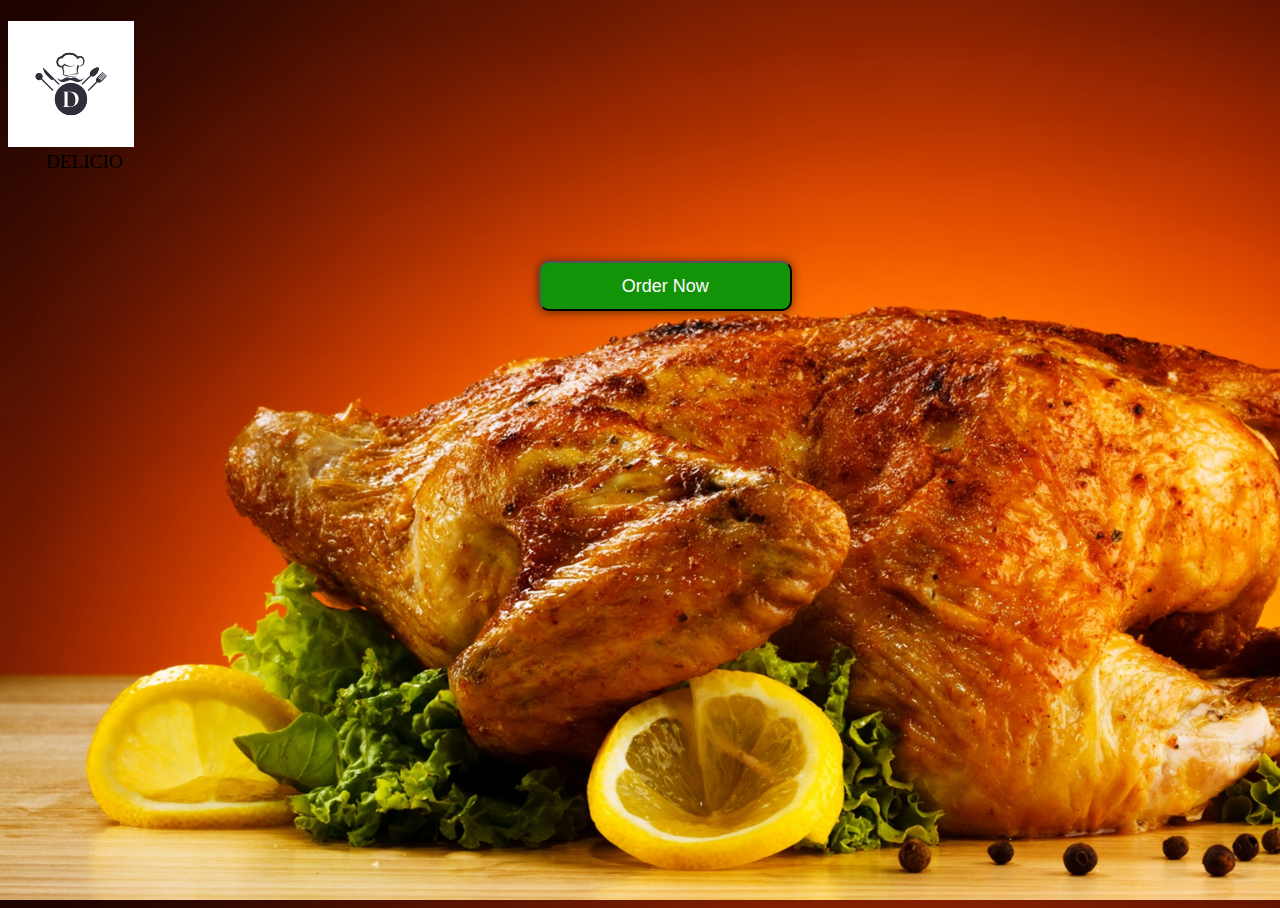
<file: index.html>
<!DOCTYPE html>
<html lang="en">
<head>
    <meta charset="UTF-8">
    <meta name="viewport" content="width=device-width, initial-scale=1.0">
    <link rel="stylesheet" href="style.css">
    <title>DELICIO</title>
</head>
<body background="pizza.jpg">
    <div class="logo">
        <img src="d.png" width="10%" style="margin-top: 1%;"><section class="name" style="margin-left: 3%;font-size: larger;">DELICIO</section>
    </div>
    <button class="b1"><a class="b11" href="index1.html">Order&nbsp;Now</a></button>
</body>
</html>
</file>
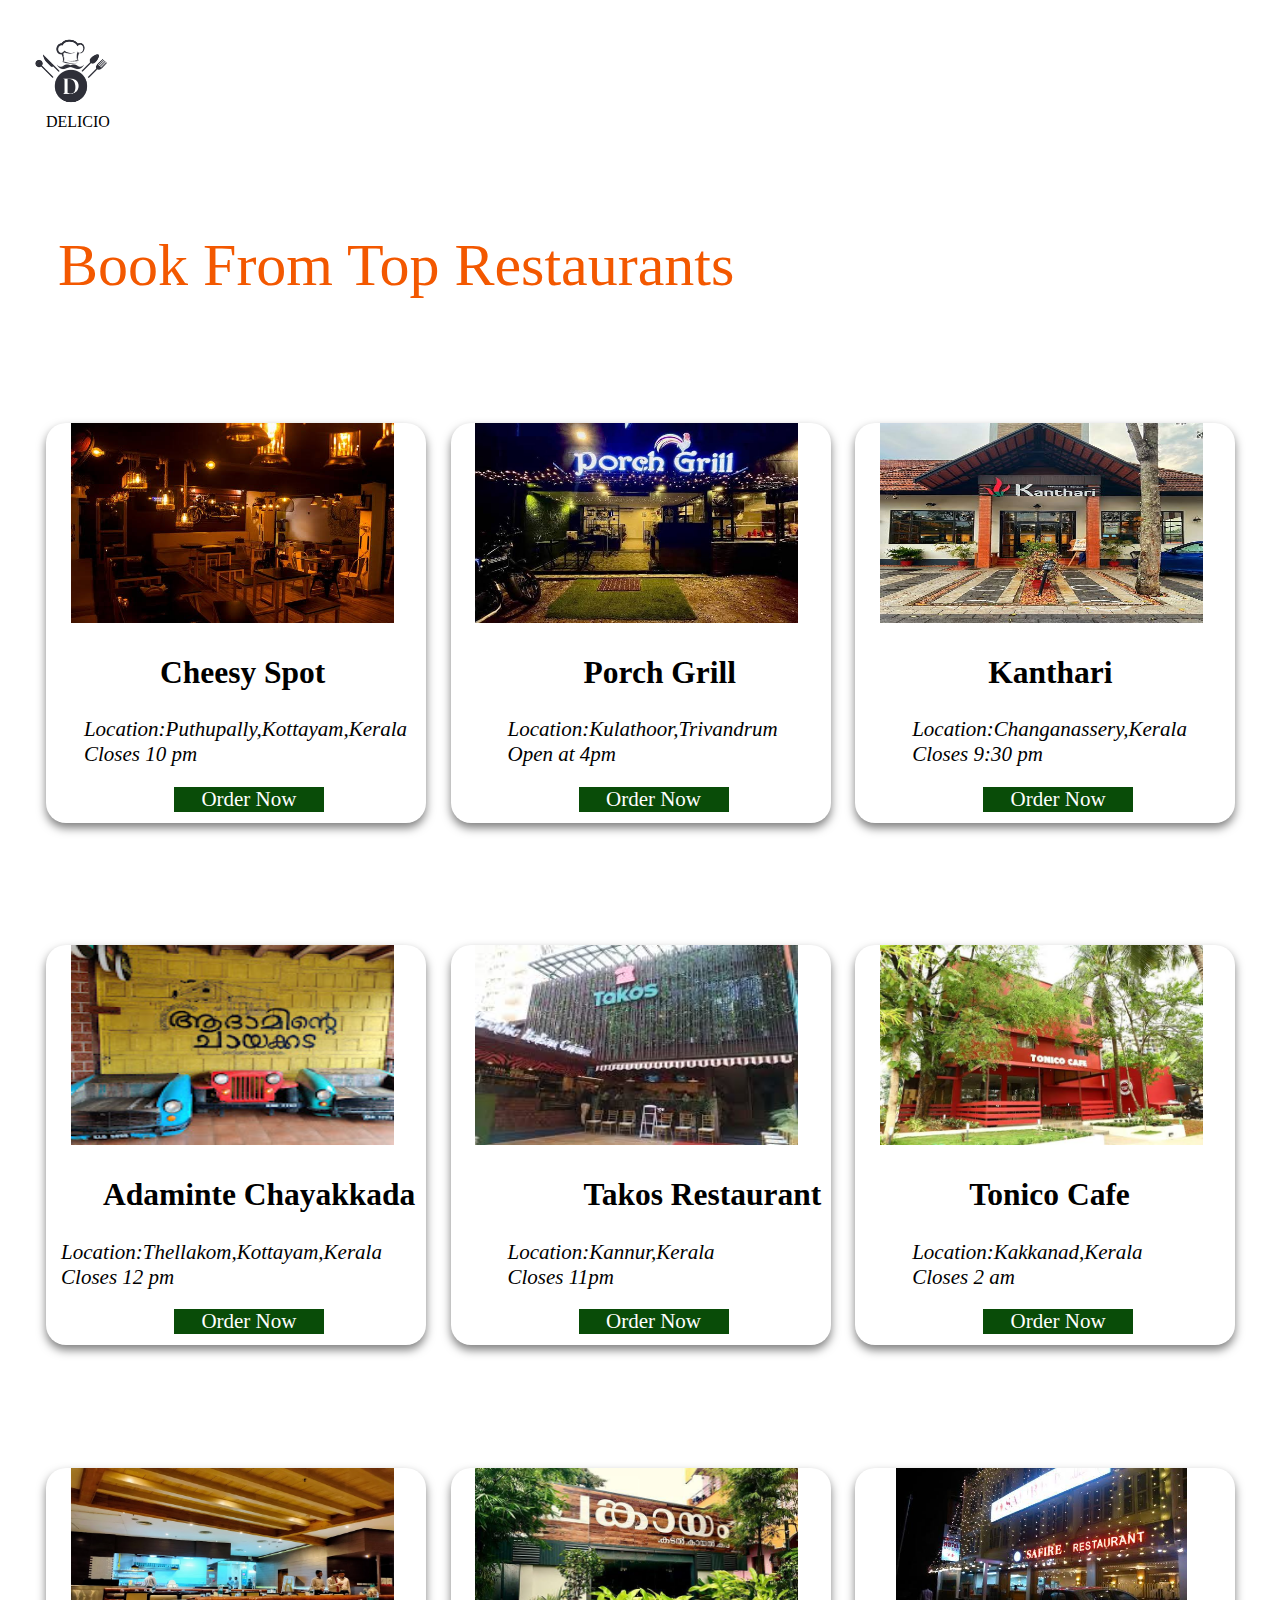
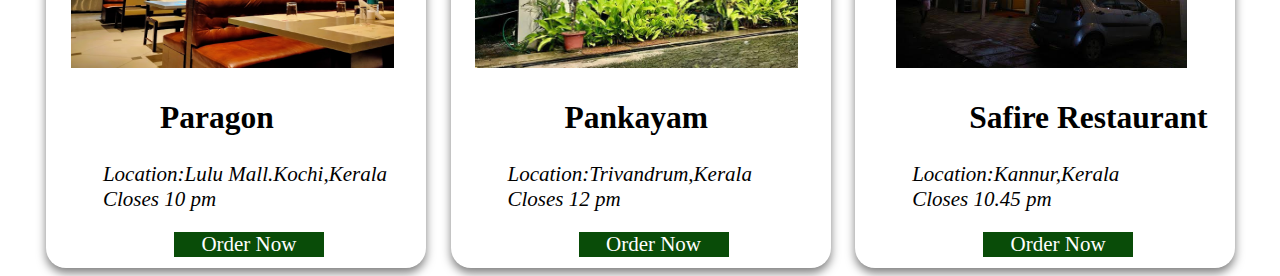
<file: index1.html>
<!DOCTYPE html>
<html lang="en">
<head>
    <meta charset="UTF-8">
    <meta name="viewport" content="width=device-width, initial-scale=1.0">
    <title>DELICIO</title>
</head>
<link rel="stylesheet" href="styles1.css">
<body>
    <div class="logo">
        <img src="d.png" width="10%"><section class="name">DELICIO</section>
    </div>
    <div class="courses1">
        <section class="courses" id="courses">
            Book From Top Restaurants
        </section>
     </div>
    <div class="joblist">
        <div class="j1">
            <div class="i"><img src="images (4) (19).jpeg" width="100%" height="200px" style="margin-left: -10%; "></div>
            <h2 class="j11" style="color: black;align-items: center;margin-left: 30%;">Cheesy Spot</h2>
            <i class="j12" style="color: black;margin-left: 10%;">Location:Puthupally,Kottayam,Kerala</i>
            <br>
            <i class="j12" style="color: black;margin-left: 10%;">Closes 10 pm</i><br>
            <a class="apply1" style="margin-left: 10%;" href="order.html">Order Now</a>
        </i>
        </div>
        <div class="j2">
            <div class="i"><img src="images (4) (20).jpeg" width="100%" height="200px" style="margin-left: -10%;"></div>
            <h2 class="j11" style="color: black;align-items: center;margin-left: 35%;">Porch Grill</h2>
            <i class="j12" style="color: black;margin-left: 15%;">Location:Kulathoor,Trivandrum</i>
            <br>
            <i class="j12" style="color: black;margin-left: 15%;">Open at 4pm</i><br>
            <a class="apply1" style="margin-left: 10%;" href="order.html">Order Now</a>
        
        </div>
        <div class="j3">
            <div class="i"><img src="images (4) (21).jpeg" width="100%" height="200px" style="margin-left: -10%;"></div>
            <h2 class="j11" style="color: black;align-items: center;margin-left: 35%;">Kanthari</h2>
            <i class="j12" style="color: black;margin-left: 15%;">Location:Changanassery,Kerala</i>
            <br>
            <i class="j12" style="color: black;margin-left: 15%;">Closes 9:30 pm</i><br>
            <a class="apply1" style="margin-left: 10%;" href="order.html">Order Now</a>
        
        </div>
    </div>
    <div class="joblist">
        <div class="j1">
            <div class="i"><img src="2023-09-22.jpg" width="100%" height="200px" style="margin-left: -10%;"></div>
            <h2 class="j12" style="color: black;align-items: center;margin-left: 15%;">Adaminte Chayakkada</h2>
            <i class="j12" style="color: black;margin-left: 4%;">Location:Thellakom,Kottayam,Kerala</i>
            <br>
            <i class="j12" style="color: black;margin-left: 4%;">Closes 12 pm</i><br>
            <a class="apply1" style="margin-left: 10%;" href="order.html">Order Now</a>
        </i>
        </div>
        <div class="j2">
            <div class="i"><img src="9.jpeg" width="100%" height="200px" style="margin-left: -10%;"></div>
            <h2 class="j11" style="color: black;align-items: center;margin-left: 35%;">Takos Restaurant</h2>
            <i class="j12" style="color: black;margin-left: 15%;">Location:Kannur,Kerala</i>
            <br>
            <i class="j12" style="color: black;margin-left: 15%;">Closes 11pm</i><br>
            <a class="apply1" style="margin-left: 10%;" href="order.html">Order Now</a>
        </i>
        </div>
        <div class="j3">
            <div class="i"><img src="images (4) (23).jpeg" width="100%" height="200px" style="margin-left: -10%;"></div>
            <h2 class="j11" style="color: black;align-items: center;margin-left: 30%;">Tonico Cafe</h2>
            <i class="j12" style="color: black;margin-left: 15%;">Location:Kakkanad,Kerala</i>
            <br>
            <i class="j12" style="color: black;margin-left: 15%;">Closes 2 am</i><br>
            <a class="apply1" style="margin-left: 10%;" href="order.html">Order Now</a>
        
        </div>
    </div>
    <div class="joblist">
        <div class="j1">
            <div class="i"><img src="10.jpg" width="100%" height="200px" style="margin-left: -10%;"></div>
            <h2 class="j12" style="color: black;align-items: center;margin-left: 30%;">Paragon</h2>
            <i class="j12" style="color: black;margin-left: 15%;margin-top: 5%;">Location:Lulu Mall.Kochi,Kerala</i>
            <br>
            <i class="j12" style="color: black;margin-left: 15%;">Closes 10 pm</i><br>
            <a class="apply1" style="margin-left: 10%;" href="order.html">Order Now</a>
        </i>
        </div>
        <div class="j2">
            <div class="i"><img src="images (4) (25).jpeg" width="100%" height="200px" style="margin-left: -10%;"></div>
            <h2 class="j11" style="color: black;align-items: center;margin-left: 30%;">Pankayam</h2>
            <i class="j12" style="color: black;margin-left: 15%;margin-top: 5%;">Location:Trivandrum,Kerala</i>
            <br>
            <i class="j12" style="color: black;margin-left: 15%;">Closes 12 pm</i><br>
            <a class="apply1" style="margin-left: 10%;" href="order.html">Order Now</a>
        
        </div>
        <div class="j3">
            <div class="i"><img src="11.jpeg" width="90%" height="200px" style="margin-left: -5%;"></div>
            <h2 class="j11" style="color: rgb(0, 0, 0);align-items: center;margin-left: 30%;">Safire Restaurant</h2>
            <i class="j12" style="color: black;margin-left: 15%;margin-top: 5%;">Location:Kannur,Kerala</i>
            <br>
            <i class="j12" style="color: black;margin-left: 15%;">Closes 10.45 pm</i><br>
            <a class="apply1" style="margin-left: 10%;" href="order.html">Order Now</a>
        
        </div>
    </div>
</body>
</html>
</file>
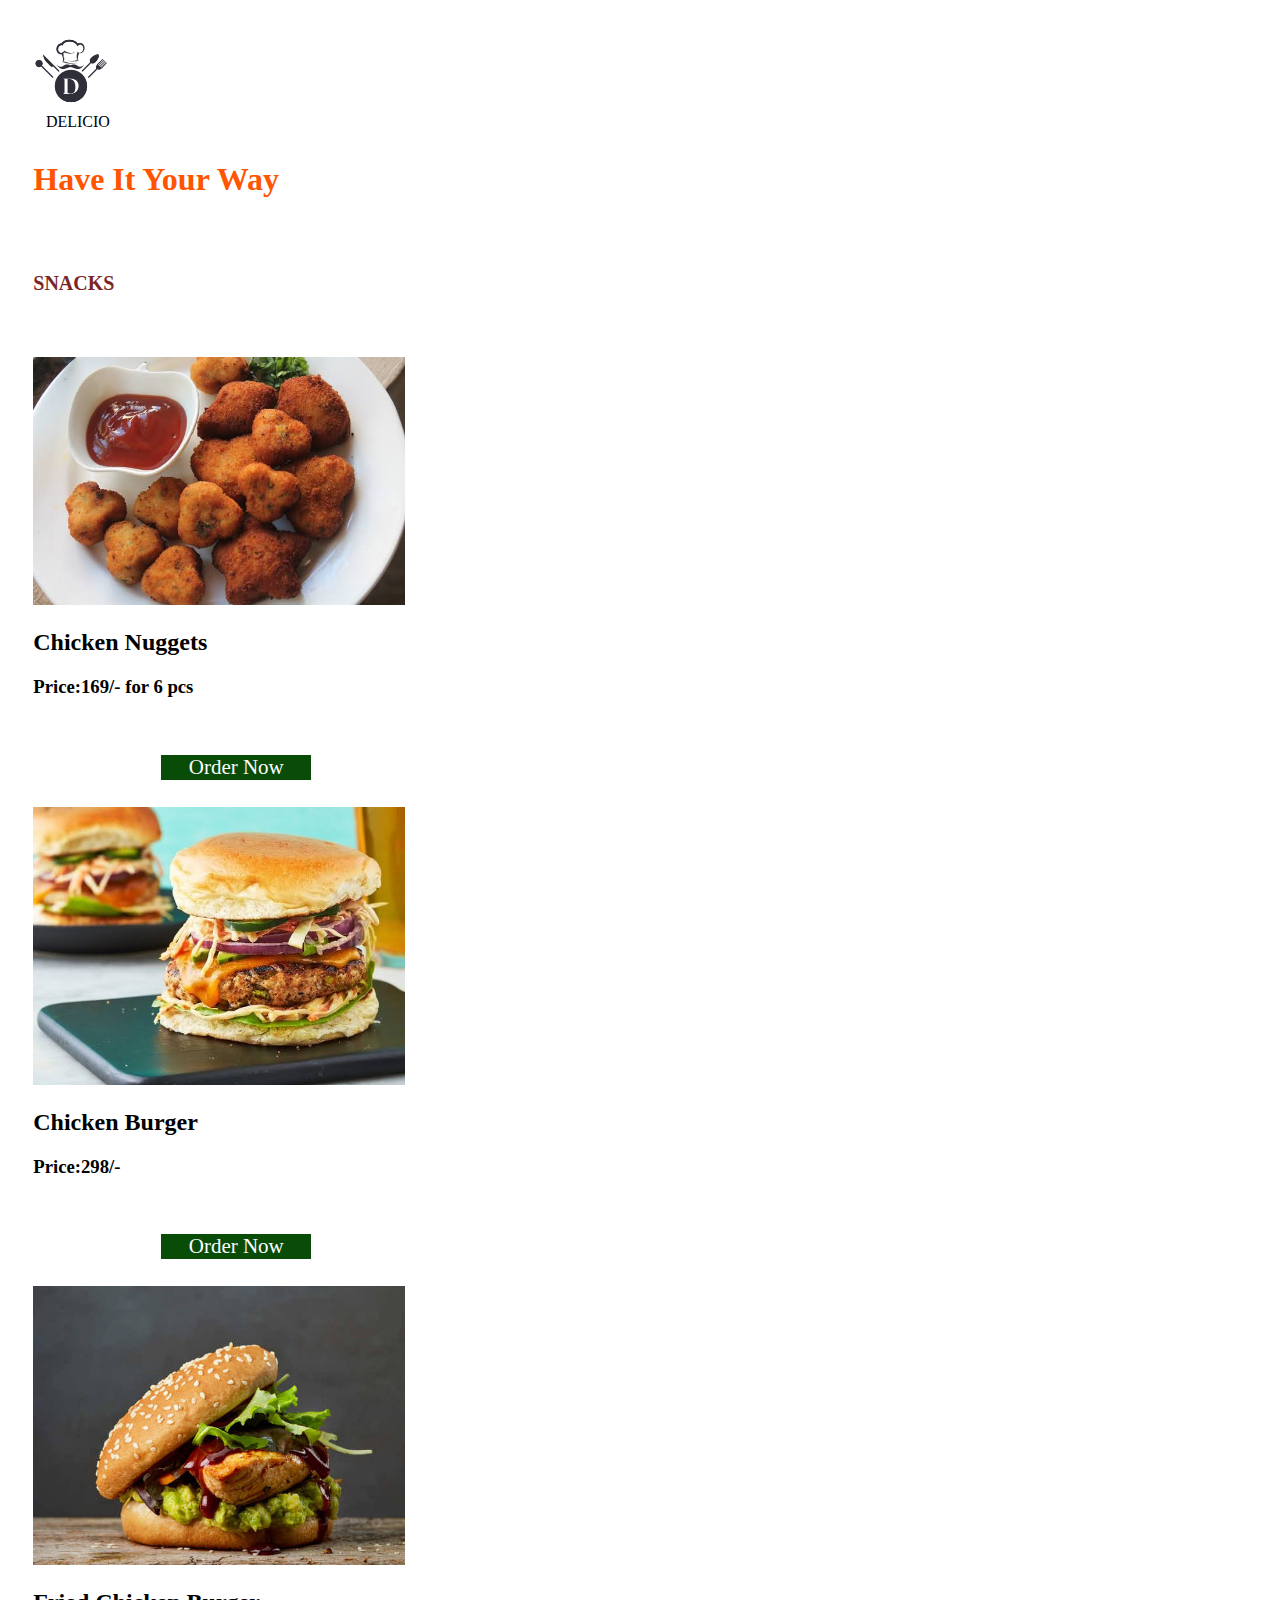
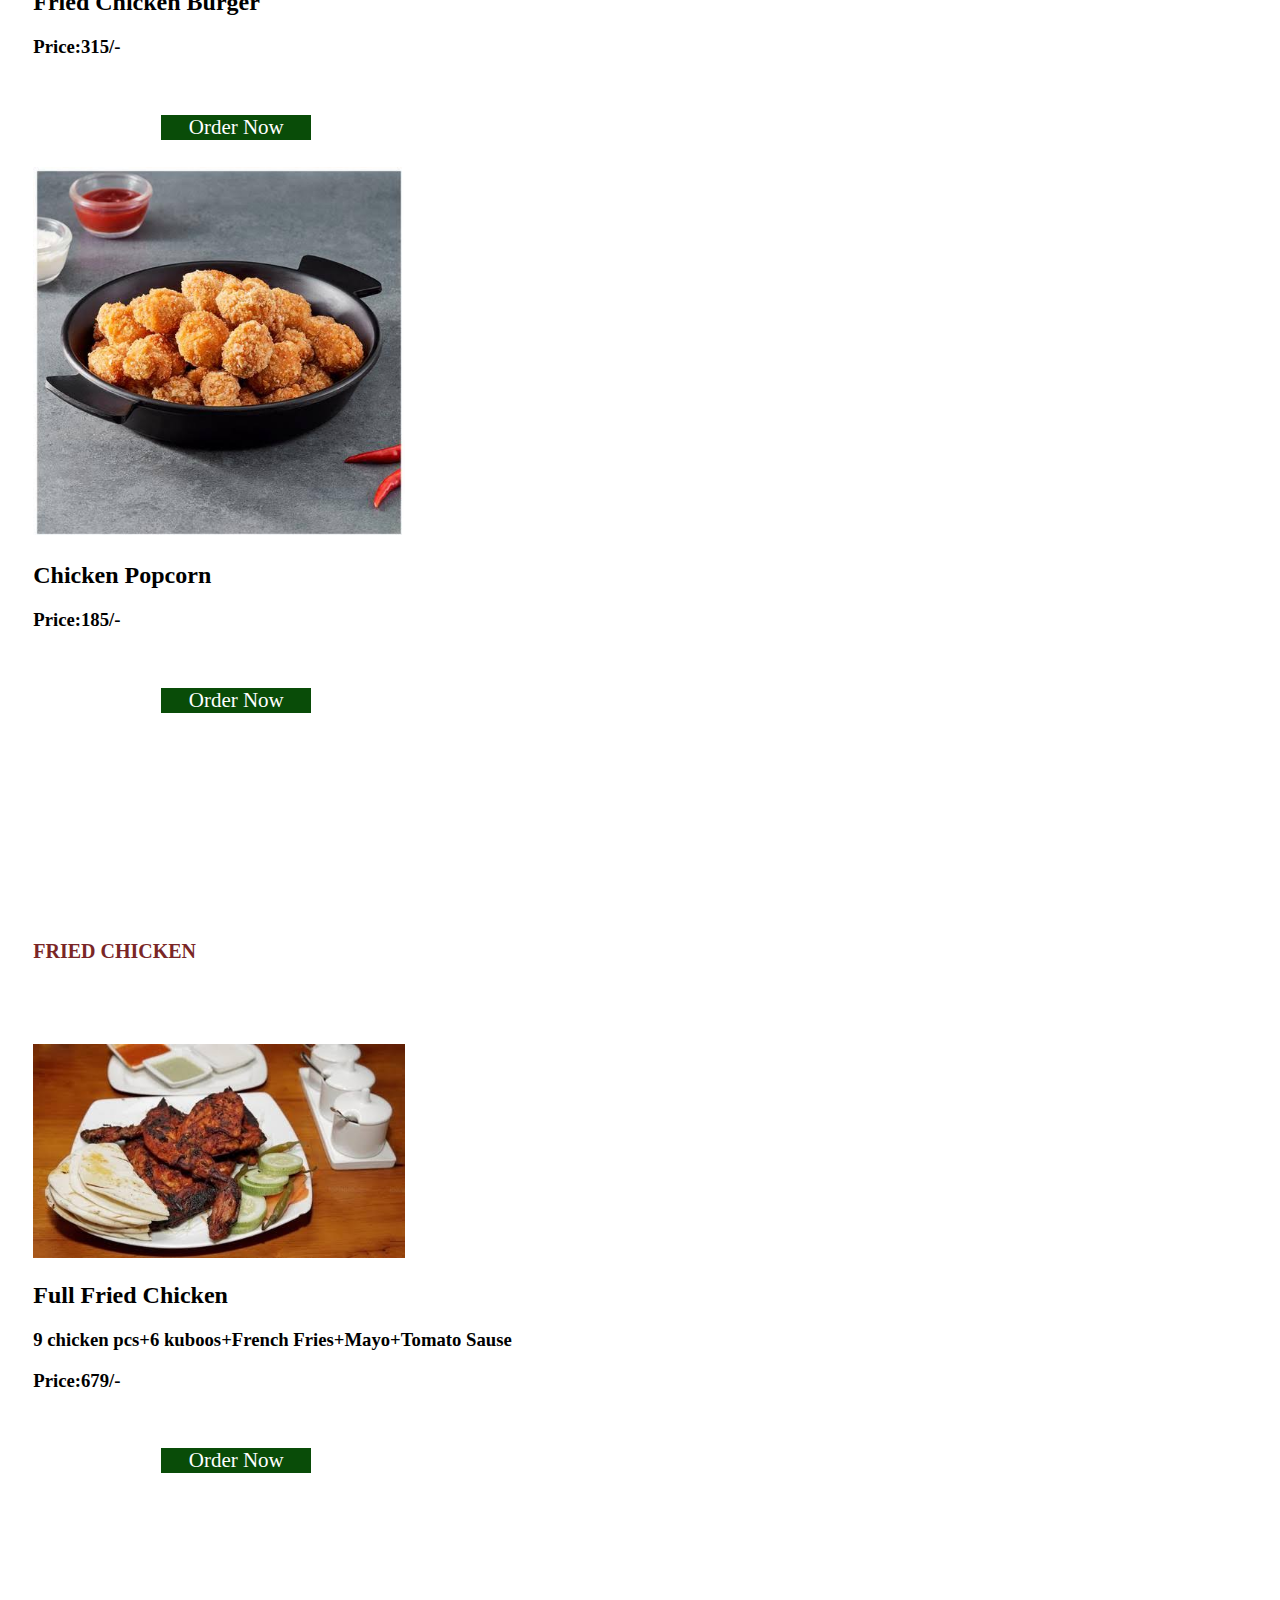
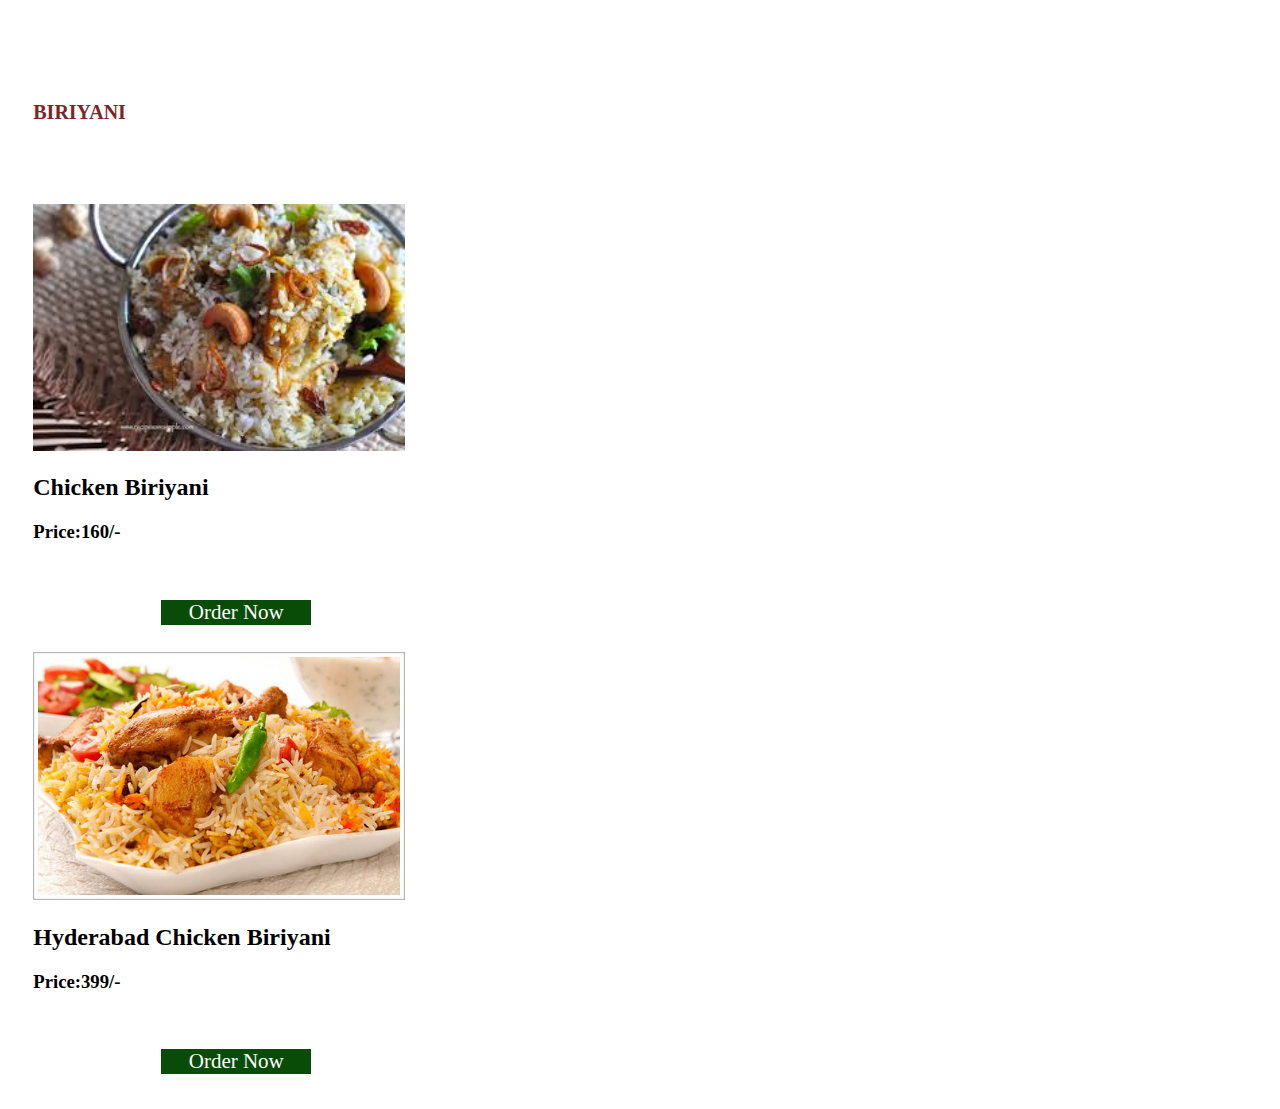
<file: order.html>
<!DOCTYPE html>
<html lang="en">
<head>
    <meta charset="UTF-8">
    <meta name="viewport" content="width=device-width, initial-scale=1.0">
    <title>DELICIO</title>
</head>
<link rel="stylesheet" href="styles2.css">
<body>
    <div class="logo">
        <img src="d.png" width="10%"><section class="name">DELICIO</section>
    </div>
    <div class="heading">
        <h1 style="color: rgb(255, 85, 0);">
            Have It Your Way
        </h1>
    </div>
    <div class="snacks">
        <section class="snack1" style="color: rgb(122, 38, 38); font-size: 20px;">
            <h4>SNACKS</h4>
        </section>
        <br>
        <br>
        <img src="1.jpeg" width="30%" height="30%">
        <br>
        <h2>Chicken Nuggets</h2>
        <h3>Price:169/- for 6 pcs</h3>
        <br>
        <a class="apply1" style="margin-left: 10%;" href="order1.html">Order Now</a>
        <br><br><br>
        <br>
        <img src="2.jpeg" width="30%" height="30%">
        <br>
        <h2>Chicken Burger</h2>
        <h3>Price:298/-</h3>
        <br>
        <a class="apply1" style="margin-left: 10%;" href="order1.html">Order Now</a>
        <br><br><br>
        <br>
        <img src="3.jpeg" width="30%" height="30%">
        <br>
        <h2>Fried Chicken Burger</h2>
        <h3>Price:315/-</h3>
        <br>
        <a class="apply1" style="margin-left: 10%;" href="order1.html">Order Now</a>
        <br><br><br>
        <br>
        <img src="4.jpeg" width="30%" height="30%">
        <br>
        <h2>Chicken Popcorn</h2>
        <h3>Price:185/-</h3>
        <br>
        <a class="apply1" style="margin-left: 10%;" href="order1.html">Order Now</a>
        <br><br><br>
        <br>
        <section class="snack1" style="color: rgb(122, 38, 38); font-size: 20px;">
            <h4>FRIED CHICKEN</h4>
        </section>
        <BR>
            <BR>
                <br>
        <img src="5.jpeg" width="30%" height="30%">
        <br>
        <H2>Full Fried Chicken</H2>
        <h3>9 chicken pcs+6 kuboos+French Fries+Mayo+Tomato Sause</h3>
        <h3>Price:679/-</h3>
        <br>
        <a class="apply1" style="margin-left: 10%;" href="order1.html">Order Now</a>
        <br><br><br>
        <br>
        <section class="snack1" style="color: rgb(122, 38, 38); font-size: 20px;">
            <h4>BIRIYANI</h4>
        </section>
        <BR>
            <BR>
                <br>
        <img src="6.jpeg" width="30%" height="30%">
        <br>
        <h2>Chicken Biriyani</h2>
        <h3>Price:160/-</h3>
        <br>
        <a class="apply1" style="margin-left: 10%;" href="order1.html">Order Now</a>
        <br><br><br>
        <br>
        <img src="7.jpeg" width="30%" height="30%">
        <br>
        <h2>Hyderabad Chicken Biriyani</h2>
        <h3>Price:399/-</h3>
        <br>
        <a class="apply1" style="margin-left: 10%;" href="order1.html">Order Now</a>
        <br><br><br>
        <br>
        

     </div>
</body>
</html>
</file>
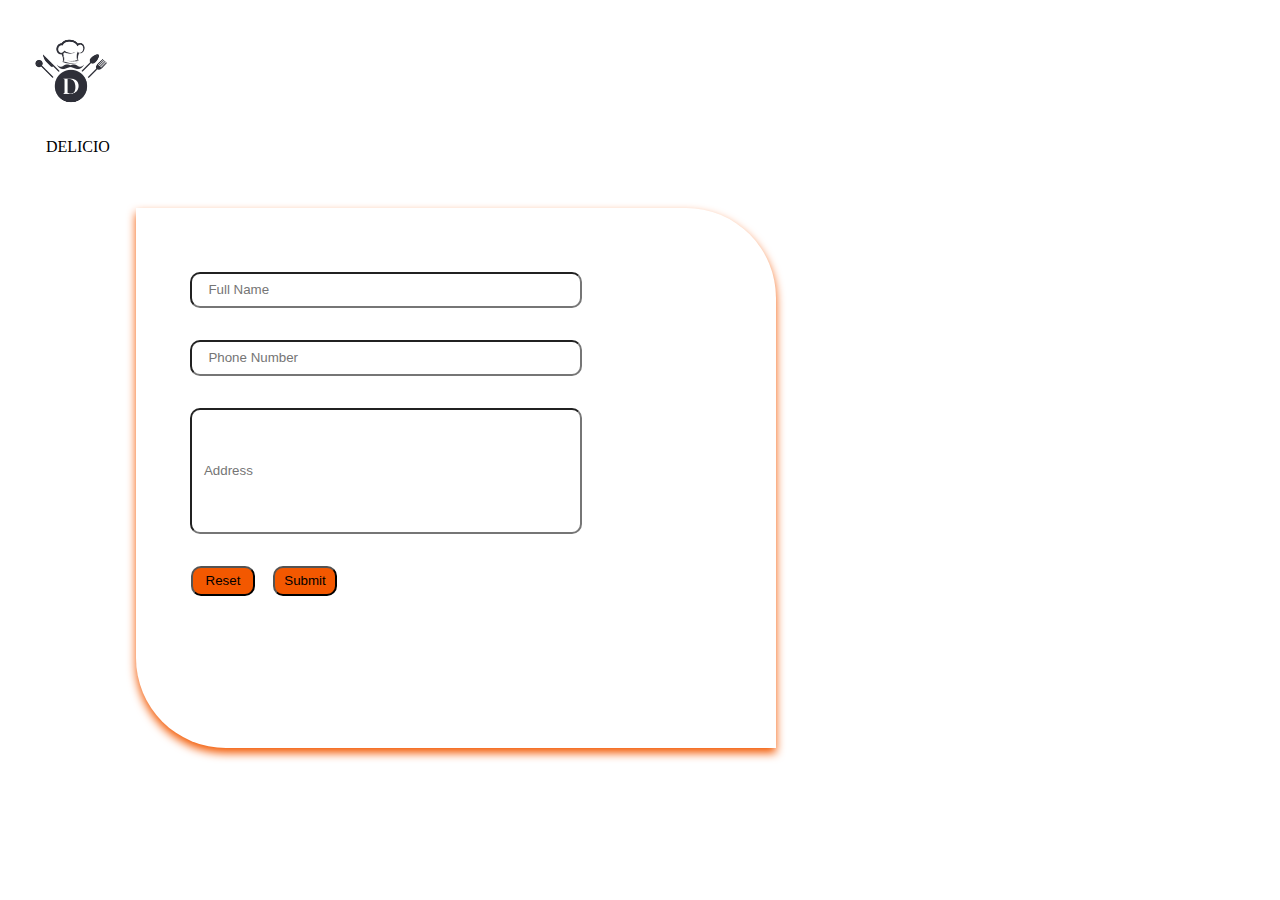
<file: order1.html>
<!DOCTYPE html>
<html lang="en">
<head>
    <meta charset="UTF-8">
    <meta name="viewport" content="width=device-width, initial-scale=1.0">
    <title>DELICIO</title>
</head>
<link rel="stylesheet" href="style3.css">
<body>
    <div class="logo">
        <img src="d.png" width="10%"><section class="name" style="margin-left: 3%;">DELICIO</section>
    </div>
    <div class="feedbackbox" style="margin-left: 10%;">
        <form>
            <input class="namefield" type="text" placeholder="   &nbsp;Full Name" style="color: rgb(118, 117, 117);height:30px;border-radius: 10px 10px 10px 10px; margin-top: 10%;"><br>
            <input class="namefield" type="text" placeholder="   &nbsp;Phone Number" style="color: rgb(118, 117, 117);height:30px;border-radius: 10px 10px 10px 10px;"><br>
            <input class="namefield1" type="text" placeholder="   Address" style="color: rgb(118, 117, 117);height:120px;border-radius: 10px 10px 10px 10px;align-content: start;"><br>
            <input class="namefield2" type="reset" placeholder="RESET" style="color: #000000;height:30px;border-radius: 10px 10px 10px 10px;">
            <input class="namefield3" type="submit" placeholder="SUBMIT" style="color: #000000;height:30px;border-radius: 10px 10px 10px 10px;">
        </form>
        <br>
    </div>
    <br>
    <br>
    <div class="company1">
        <section class="company" id="company">
        </section>
    </div>
</div>
</body>
</html>
</file>
<file: style.css>
.ppic{
    margin-top: 100px;
    margin-left: 10%;
}
.b1{
    margin-top: 7%;
    margin-left: 42%;
    text-decoration: none;
    width: 20%;
   height: 50px;
   background-color: rgb(19, 147, 8);
   border-radius: 10px 10px 10px 10px;
   box-shadow: 0px 1px 10px 1px rgba(0, 0, 0, 0.5);
}
.b11{
    height: 20%;
    text-decoration: none;
    color: white;
    font-size: large;
    font-family: Arial, Helvetica, sans-serif;
}  
.b1:hover{
    background:rgb(7, 68, 18);
    cursor: pointer;
    transition-duration: 0.9s;
}
body,html{
    height: 100%;
    background-size: cover;
    background-position: left;
}
</file>
<file: styles1.css>
.joblist{
    margin-left: 3%;
}
.i{
    margin-left: 15%;
}
.j1{
    text-decoration: none;
    color:white;
    font-size: 21px;
    border-radius:20px 20px 20px 20px;
    background-color: #ffffff;
    width: 31%;
    height: 400px;
    margin-left:0%;
    margin-top: 10%;
    box-shadow: 0px 5px 10px 0px rgba(0, 0, 0, 0.5);
}
.j2{
    text-decoration: none;
    color:white;
    font-size: 21px;
    border-radius:20px 20px 20px 20px;
    background-color: #ffffff;
    width: 31%;
    height: 400px;
    margin-left:33%;
    margin-top: -400px;
    box-shadow: 0px 5px 10px 0px rgba(0, 0, 0, 0.5);
}
.j3{
    text-decoration: none;
    color:white;
    font-size: 21px;
    border-radius:20px 20px 20px 20px;
    background-color: #ffffff;
    width: 31%;
    height: 400px;
    margin-left:66%;
    margin-top: -400px;
    box-shadow: 0px 5px 10px 0px rgba(0, 0, 0, 0.5);
}
.view{
    text-decoration: none;
    color:white;
    font-size: 21px;
    border-radius:90px 90px 90px 90px;
    background-color: #f35800;
    width: 150px;
    height:25px;
    text-align: center;
    position: absolute;
    margin-left:29%;
    margin-top: 0;
}
.view:hover{
    background:#818a8c;
    cursor: pointer;
    transition-duration: 0.9s;
}
.apply1{
    text-decoration: none;
    color:white;
    font-size: 21px;
    
    background-color: #094c08;
    width: 150px;
    height:25px;
    text-align: center;
    position: absolute;
    margin-left:6%;
    margin-top: 1.55%;
}
.apply3{
    text-decoration: none;
    color:white;
    font-size: 21px;
    
    background-color: #094c08;
    width: 150px;
    height:25px;
    text-align: center;
    position: absolute;
    margin-left:6%;
    margin-top: 0.3%;
}
.courses1{
    font-size: 60px;
    margin-top: 100px;
    margin-left: 50px;
    color: #f35800;
}
.c11{
    font-size: 25px;
}
.apply2{
    text-decoration: none;
    color:white;
    font-size: 21px;
    
    background-color: #094c08;
    width: 150px;
    height:25px;
    text-align: center;
    position: absolute;
    margin-left:10%;
    margin-top: 4%;
}
.name{
    margin-left: 3%;
    margin-top: -2%;
}
</file>
<file: styles2.css>
.name{
    margin-left: 3%;
    margin-top: -2%;
}
.snack1{
    margin-top: 200px;
}
.snacks{
    margin-left: 2%;
    margin-top: -10%;
}
.heading{
    margin-left: 2%;
    margin-top: 30px;
}
.apply1{
    text-decoration: none;
    color:white;
    font-size: 21px;
    
    background-color: #094c08;
    width: 150px;
    height:25px;
    text-align: center;
    position: absolute;
    margin-left:6%;
    margin-top: 1.55%;
}
</file>
<file: style3.css>
.feedback1{
    font-size: 40px;
    margin-top: 500px;
    color: #f35800;
}
.feedback2{
    font-size: 20px;
}
.feedbackbox{
    text-decoration: none;
    color:white;
    font-size: 21px;
    border-radius:0px 90px 0px 90px;
    background-color: #ffffff;
    width: 50%;
    height:60%;
    text-align: center;
    position: absolute;
    margin-left:0%;
    margin-top: 4%; 
    box-shadow: 0px 5px 10px 0px #f35800;
}
.namefield{
    margin-left: -22%;
    margin-top: 5%;
    width: 60%;
    
}
.namefield1{
    margin-left: -22%;
    margin-top: 5%;
    width: 60%;
}
.namefield2{
    margin-left: -60%;
    margin-top: 5%;
    width: 10%;
    background-color: #f35800;
}

.namefield3{
    margin-left: 2%;
    width: 10%;
    background-color: #f35800;
}
.namefield2:hover{
    background:#08460d;
    cursor: pointer;
    transition-duration: 0.9s;
}
.namefield3:hover{
    background:#08460d;
    cursor: pointer;
    transition-duration: 0.9s;
}
</file>
